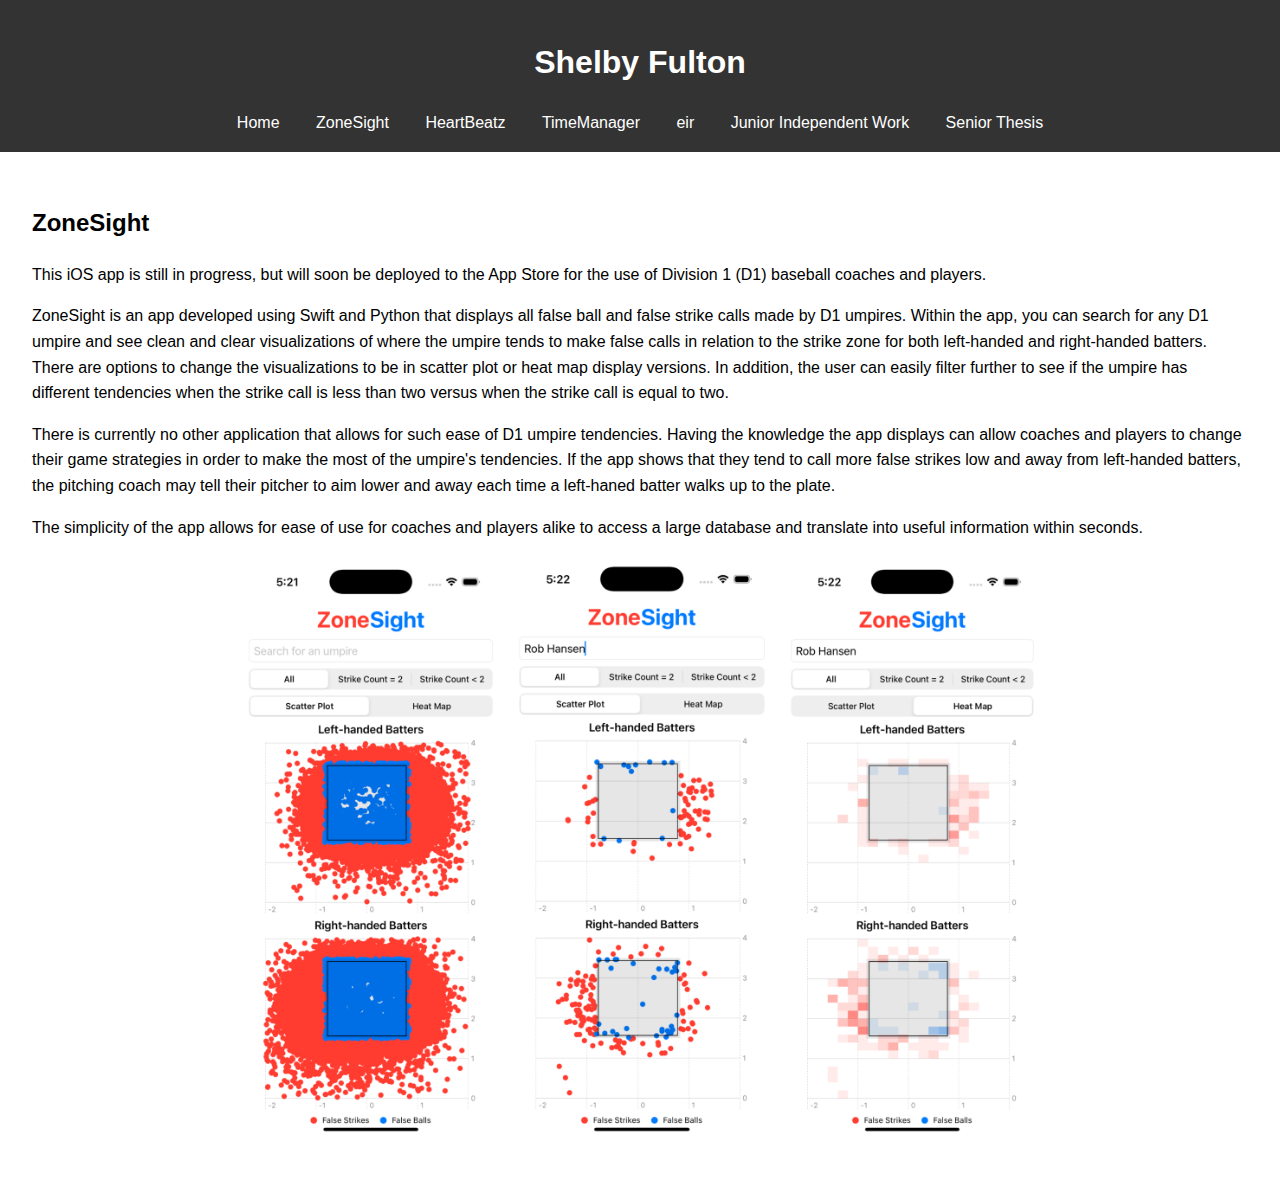
<file: project1.html>
<!DOCTYPE html>
<html lang="en">
<head>
  <meta charset="UTF-8">
  <meta name="viewport" content="width=device-width, initial-scale=1.0">
  <title>ZoneSight</title>
  <link rel="stylesheet" href="style.css">
</head>
<body>
  <header>
    <h1>Shelby Fulton</h1>
    <nav>
      <a href="index.html">Home</a>
      <a href="project1.html">ZoneSight</a>
      <a href="project2.html">HeartBeatz</a>
      <a href="project3.html">TimeManager</a>
      <a href="project4.html">eir</a>
      <a href="project5.html">Junior Independent Work</a>
      <a href="project6.html">Senior Thesis</a>
      <!-- Add more links as needed -->
    </nav>
  </header>
  <main>
    <h2>ZoneSight</h2>
    <p>This iOS app is still in progress, but will soon be deployed to the App Store for the use of Division 1 (D1) baseball coaches and players.</p>
    <p>ZoneSight is an app developed using Swift and Python that displays all false ball and false strike calls made by D1 umpires. Within the app, you can search for any D1 umpire and see clean and clear visualizations of where the umpire tends to make false calls in relation to the strike zone for both left-handed and right-handed batters. There are options to change the visualizations to be in scatter plot or heat map display versions. In addition, the user can easily filter further to see if the umpire has different tendencies when the strike call is less than two versus when the strike call is equal to two.</p>
    <p>There is currently no other application that allows for such ease of D1 umpire tendencies. Having the knowledge the app displays can allow coaches and players to change their game strategies in order to make the most of the umpire's tendencies. If the app shows that they tend to call more false strikes low and away from left-handed batters, the pitching coach may tell their pitcher to aim lower and away each time a left-haned batter walks up to the plate.</p>
    <p>The simplicity of the app allows for ease of use for coaches and players alike to access a large database and translate into useful information within seconds.</p>
    <img src="forrob.png" alt="Search Results for Rob Hansen" style="width: 800px;">
  </main>
</body>
</html>
</file>
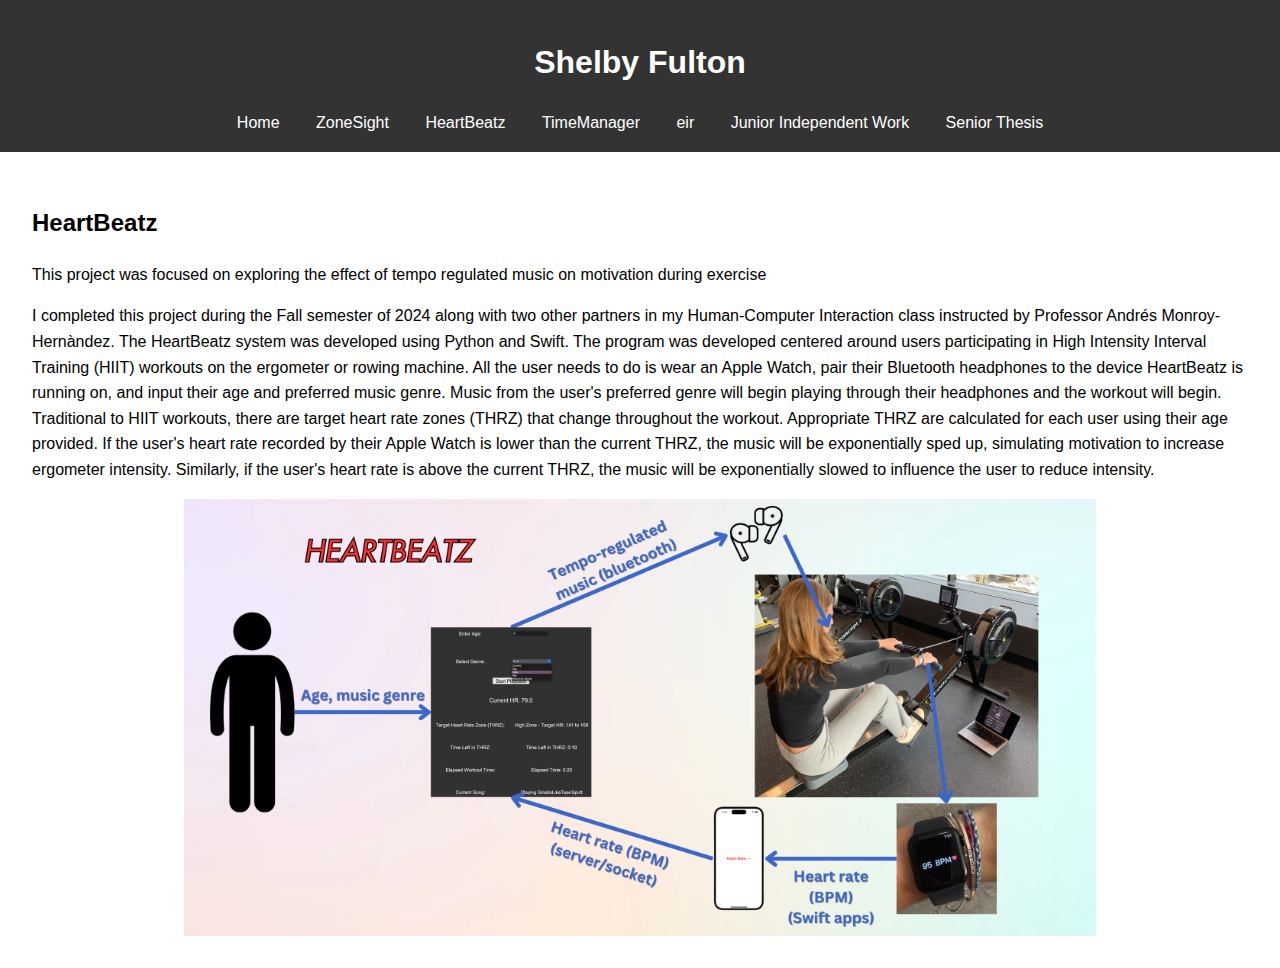
<file: project2.html>
<!DOCTYPE html>
<html lang="en">
<head>
  <meta charset="UTF-8">
  <meta name="viewport" content="width=device-width, initial-scale=1.0">
  <title>HeartBeatz</title>
  <link rel="stylesheet" href="style.css">
</head>
<body>
  <header>
    <h1>Shelby Fulton</h1>
    <nav>
      <a href="index.html">Home</a>
      <a href="project1.html">ZoneSight</a>
      <a href="project2.html">HeartBeatz</a>
      <a href="project3.html">TimeManager</a>
      <a href="project4.html">eir</a>
      <a href="project5.html">Junior Independent Work</a>
      <a href="project6.html">Senior Thesis</a>
      <!-- Add more links as needed -->
    </nav>
  </header>
  <main>
    <h2>HeartBeatz</h2>
    <p>This project was focused on exploring the effect of tempo regulated music on motivation during exercise</p>
    <p>I completed this project during the Fall semester of 2024 along with two other partners in my Human-Computer Interaction class instructed by Professor Andrés Monroy-Hernàndez. The HeartBeatz system was developed using Python and Swift. The program was developed centered around users participating in High Intensity Interval Training (HIIT) workouts on the ergometer or rowing machine. All the user needs to do is wear an Apple Watch, pair their Bluetooth headphones to the device HeartBeatz is running on, and input their age and preferred music genre. Music from the user's preferred genre will begin playing through their headphones and the workout will begin. Traditional to HIIT workouts, there are target heart rate zones (THRZ) that change throughout the workout. Appropriate THRZ are calculated for each user using their age provided. If the user's heart rate recorded by their Apple Watch is lower than the current THRZ, the music will be exponentially sped up, simulating motivation to increase ergometer intensity. Similarly, if the user's heart rate is above the current THRZ, the music will be exponentially slowed to influence the user to reduce intensity.</p>
    <img src="heartbeatz.png" alt="HeartBeatz" style="width: 75%;">
    <!-- <p> </p> -->
  </main>
</body>
</html>
</file>
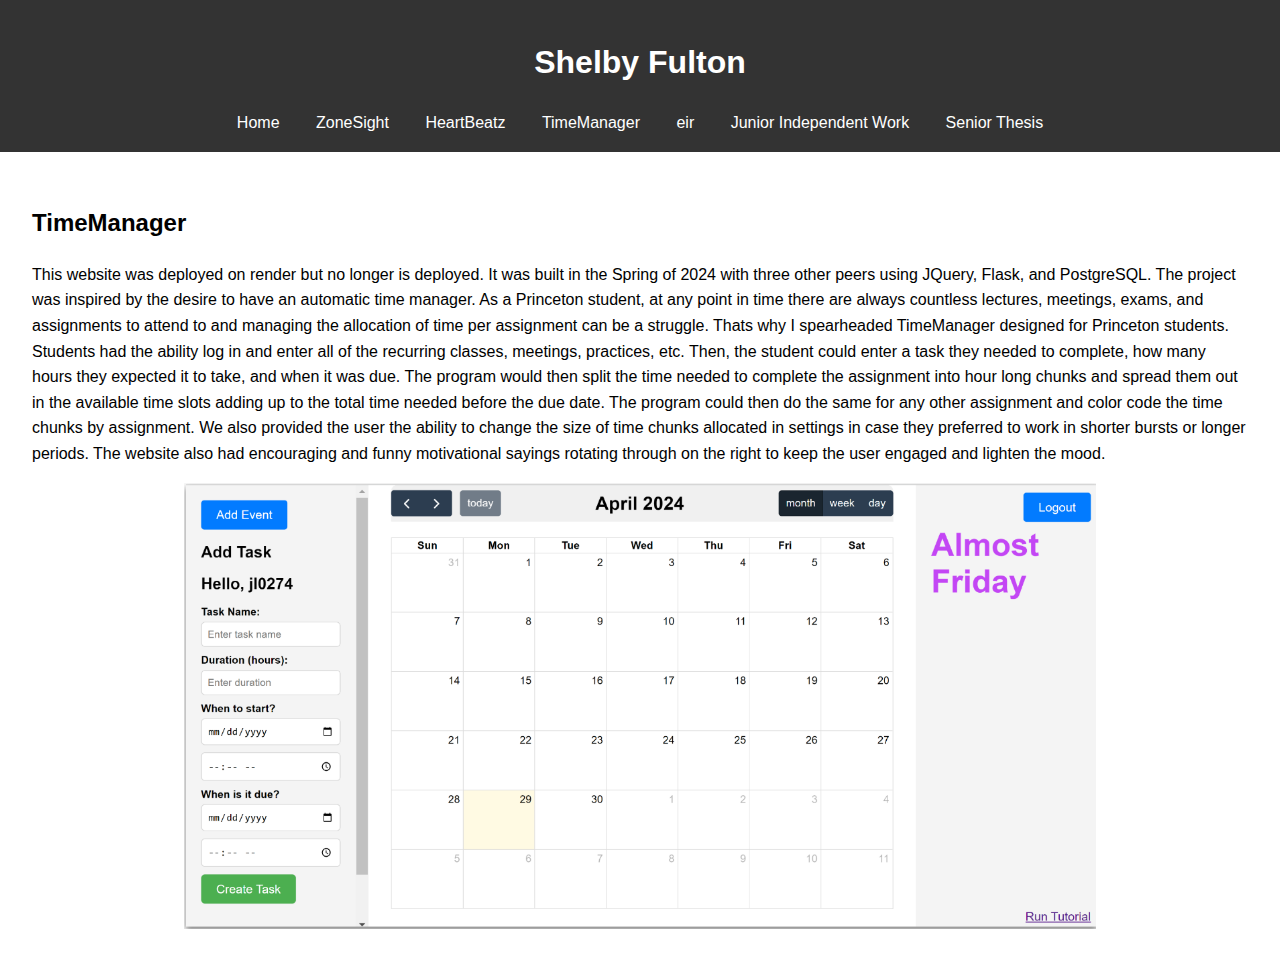
<file: project3.html>
<!DOCTYPE html>
<html lang="en">
<head>
  <meta charset="UTF-8">
  <meta name="viewport" content="width=device-width, initial-scale=1.0">
  <title>TimeManager</title>
  <link rel="stylesheet" href="style.css">
</head>
<body>
  <header>
    <h1>Shelby Fulton</h1>
    <nav>
      <a href="index.html">Home</a>
      <a href="project1.html">ZoneSight</a>
      <a href="project2.html">HeartBeatz</a>
      <a href="project3.html">TimeManager</a>
      <a href="project4.html">eir</a>
      <a href="project5.html">Junior Independent Work</a>
      <a href="project6.html">Senior Thesis</a>
      <!-- Add more links as needed -->
    </nav>
  </header>
  <main>
    <h2>TimeManager</h2>
    <p>This website was deployed on render but no longer is deployed. It was built in the Spring of 2024 with three other peers using JQuery, Flask, and PostgreSQL. The project was inspired by the desire to have an automatic time manager. As a Princeton student, at any point in time there are always countless lectures, meetings, exams, and assignments to attend to and managing the allocation of time per assignment can be a struggle. Thats why I spearheaded TimeManager designed for Princeton students. Students had the ability log in and enter all of the recurring classes, meetings, practices, etc. Then, the student could enter a task they needed to complete, how many hours they expected it to take, and when it was due. The program would then split the time needed to complete the assignment into hour long chunks and spread them out in the available time slots adding up to the total time needed before the due date. The program could then do the same for any other assignment and color code the time chunks by assignment. We also provided the user the ability to change the size of time chunks allocated in settings in case they preferred to work in shorter bursts or longer periods. The website also had encouraging and funny motivational sayings rotating through on the right to keep the user engaged and lighten the mood. </p>
    <img src="timemanager.png" alt="TimeManager" style="width: 75%;">
  </main>
</body>
</html>
</file>
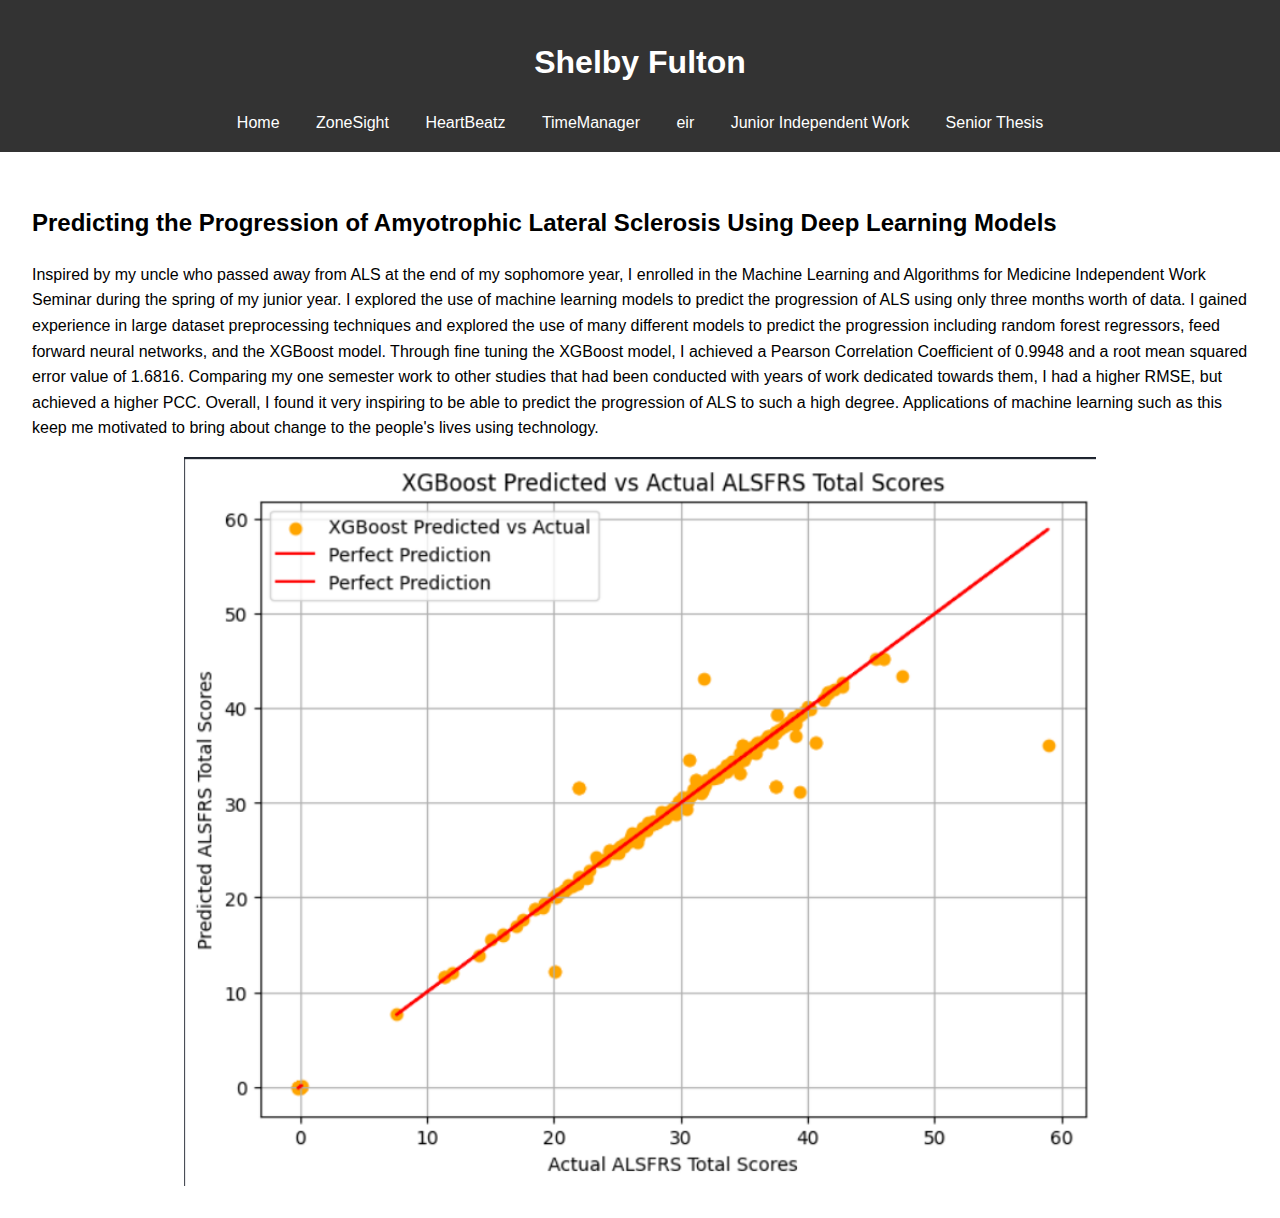
<file: project5.html>
<!DOCTYPE html>
<html lang="en">
<head>
  <meta charset="UTF-8">
  <meta name="viewport" content="width=device-width, initial-scale=1.0">
  <title>Junior Independent Work</title>
  <link rel="stylesheet" href="style.css">
</head>
<body>
  <header>
    <h1>Shelby Fulton</h1>
    <nav>
      <a href="index.html">Home</a>
      <a href="project1.html">ZoneSight</a>
      <a href="project2.html">HeartBeatz</a>
      <a href="project3.html">TimeManager</a>
      <a href="project4.html">eir</a>
      <a href="project5.html">Junior Independent Work</a>
      <a href="project6.html">Senior Thesis</a>
      <!-- Add more links as needed -->
    </nav>
  </header>
  <main>
    <h2>Predicting the Progression of Amyotrophic Lateral Sclerosis Using Deep Learning Models</h2>
    <p>Inspired by my uncle who passed away from ALS at the end of my sophomore year, I enrolled in the Machine Learning and Algorithms for Medicine Independent Work Seminar during the spring of my junior year. I explored the use of machine learning models to predict the progression of ALS using only three months worth of data. I gained experience in large dataset preprocessing techniques and explored the use of many different models to predict the progression including random forest regressors, feed forward neural networks, and the XGBoost model. Through fine tuning the XGBoost model, I achieved a Pearson Correlation Coefficient of 0.9948 and a root mean squared error value of 1.6816. Comparing my one semester work to other studies that had been conducted with years of work dedicated towards them, I had a higher RMSE, but achieved a higher PCC. Overall, I found it very inspiring to be able to predict the progression of ALS to such a high degree. Applications of machine learning such as this keep me motivated to bring about change to the people's lives using technology. </p>
    <img src="als.png" alt="ALS" style="width: 75%;">
  </main>
</body>
</html>
</file>
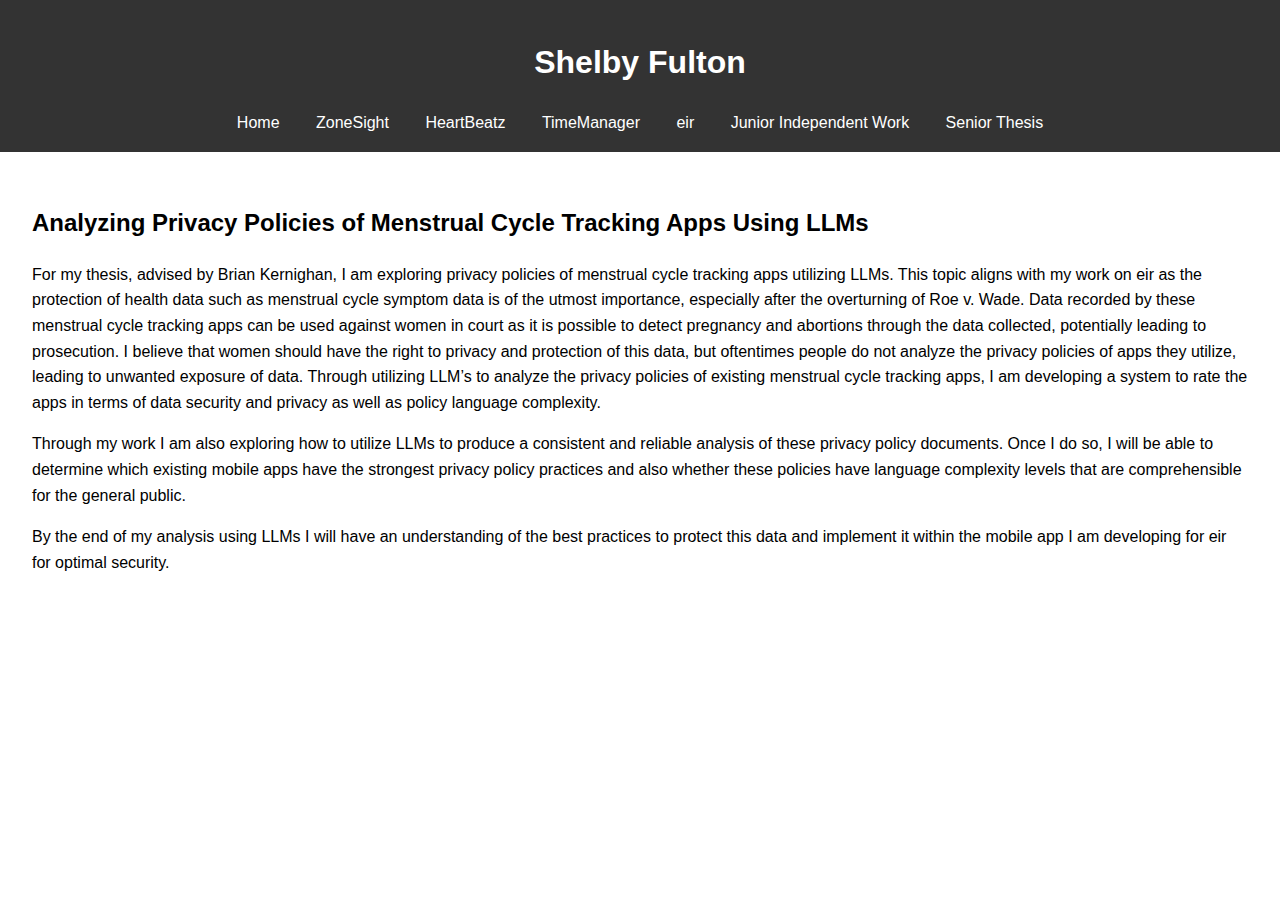
<file: project6.html>
<!DOCTYPE html>
<html lang="en">
<head>
  <meta charset="UTF-8">
  <meta name="viewport" content="width=device-width, initial-scale=1.0">
  <title>Senior Thesis</title>
  <link rel="stylesheet" href="style.css">
</head>
<body>
  <header>
    <h1>Shelby Fulton</h1>
    <nav>
      <a href="index.html">Home</a>
      <a href="project1.html">ZoneSight</a>
      <a href="project2.html">HeartBeatz</a>
      <a href="project3.html">TimeManager</a>
      <a href="project4.html">eir</a>
      <a href="project5.html">Junior Independent Work</a>
      <a href="project6.html">Senior Thesis</a>
      <!-- Add more links as needed -->
    </nav>
  </header>
  <main>
    <h2>Analyzing Privacy Policies of Menstrual Cycle Tracking Apps Using LLMs</h2>
    <p>For my thesis, advised by Brian Kernighan, I am exploring privacy policies of menstrual cycle tracking apps utilizing LLMs. This topic aligns with my work on eir as the protection of health data such as menstrual cycle symptom data is of the utmost importance, especially after the overturning of Roe v. Wade. Data recorded by these menstrual cycle tracking apps can be used against women in court as it is possible to detect pregnancy and abortions through the data collected, potentially leading to prosecution. I believe that women should have the right to privacy and protection of this data, but oftentimes people do not analyze the privacy policies of apps they utilize, leading to unwanted exposure of data. Through utilizing LLM’s to analyze the privacy policies of existing menstrual cycle tracking apps, I am developing a system to rate the apps in terms of data security and privacy as well as policy language complexity. </p>
    <p>Through my work I am also exploring how to utilize LLMs to produce a consistent and reliable analysis of these privacy policy documents. Once I do so, I will be able to determine which existing mobile apps have the strongest privacy policy practices and also whether these policies have language complexity levels that are comprehensible for the general public. </p>
    <p>By the end of my analysis using LLMs I will have an understanding of the best practices to protect this data and implement it within the mobile app I am developing for eir for optimal security. </p>
</main>
</body>
</html>
</file>
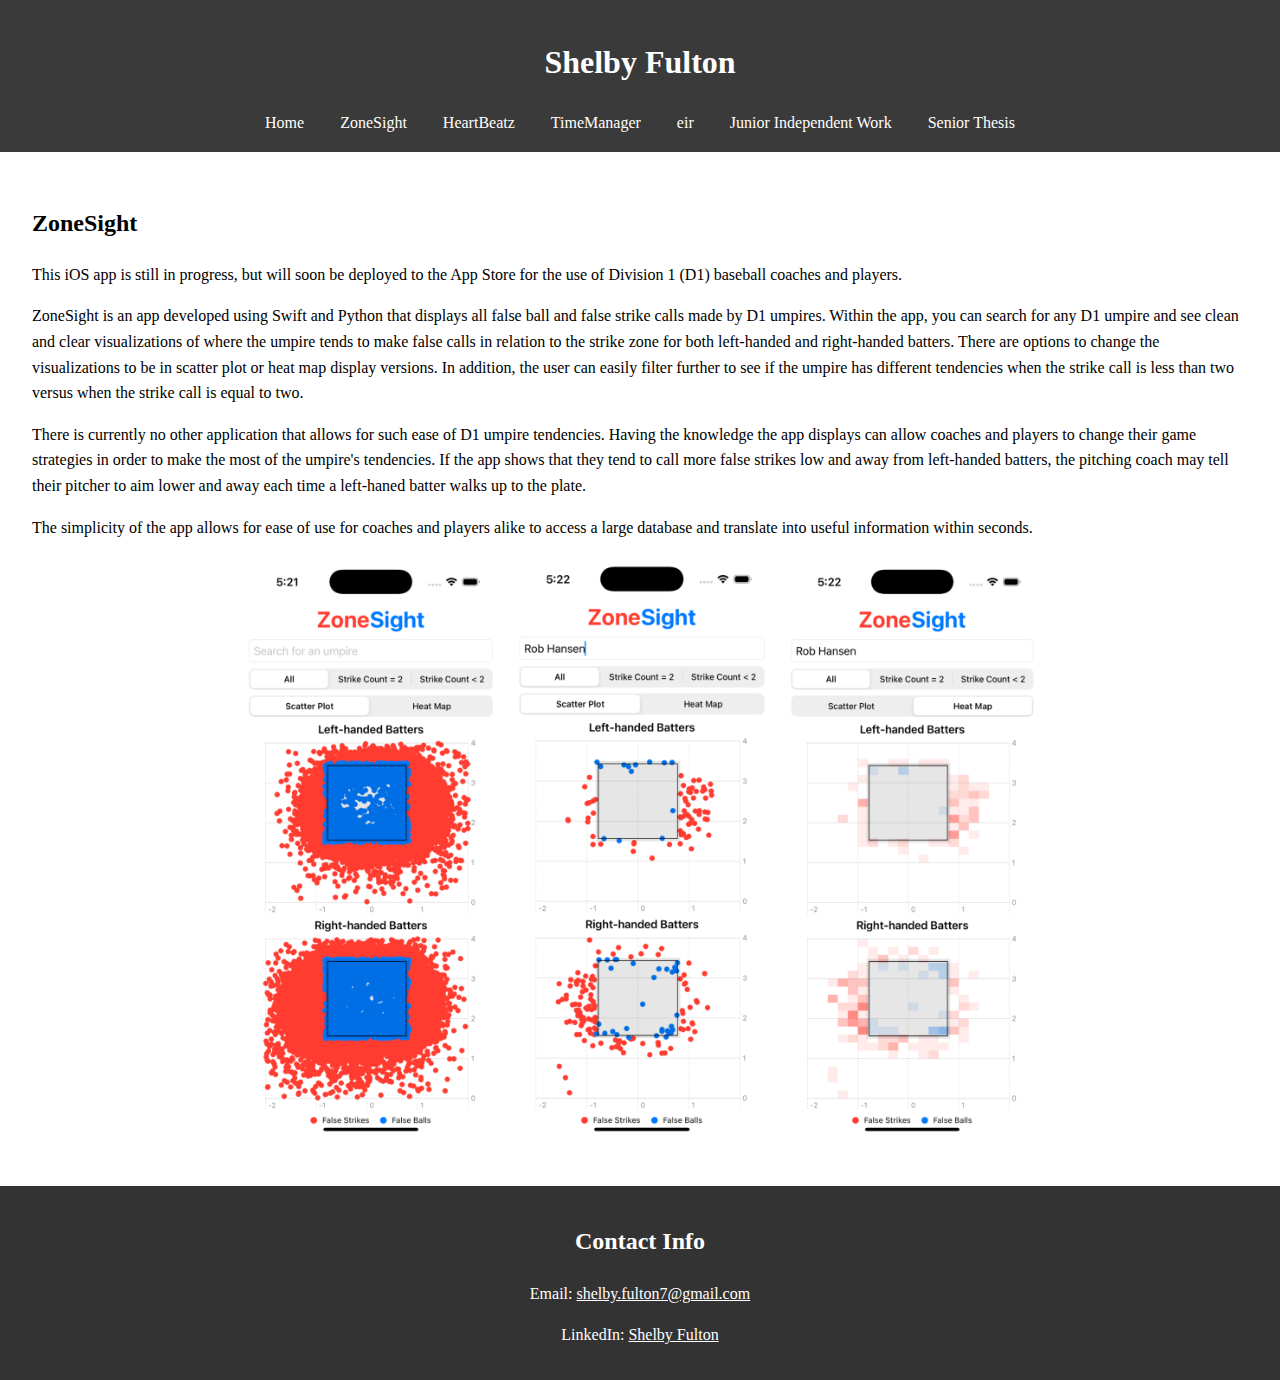
<file: docs/project1.html>
<!DOCTYPE html>
<html lang="en">
<head>
  <meta charset="UTF-8">
  <meta name="viewport" content="width=device-width, initial-scale=1.0">
  <title>ZoneSight</title>
  <link rel="stylesheet" href="style.css">
</head>
<body>
  <div class="content">
    <header>
      <h1>Shelby Fulton</h1>
      <nav>
        <a href="index.html">Home</a>
        <a href="project1.html">ZoneSight</a>
        <a href="project2.html">HeartBeatz</a>
        <a href="project3.html">TimeManager</a>
        <a href="project4.html">eir</a>
        <a href="project5.html">Junior Independent Work</a>
        <a href="project6.html">Senior Thesis</a>
      </nav>
    </header>
    <main>
      <h2>ZoneSight</h2>
      <p>This iOS app is still in progress, but will soon be deployed to the App Store for the use of Division 1 (D1) baseball coaches and players.</p>
      <p>ZoneSight is an app developed using Swift and Python that displays all false ball and false strike calls made by D1 umpires. Within the app, you can search for any D1 umpire and see clean and clear visualizations of where the umpire tends to make false calls in relation to the strike zone for both left-handed and right-handed batters. There are options to change the visualizations to be in scatter plot or heat map display versions. In addition, the user can easily filter further to see if the umpire has different tendencies when the strike call is less than two versus when the strike call is equal to two.</p>
      <p>There is currently no other application that allows for such ease of D1 umpire tendencies. Having the knowledge the app displays can allow coaches and players to change their game strategies in order to make the most of the umpire's tendencies. If the app shows that they tend to call more false strikes low and away from left-handed batters, the pitching coach may tell their pitcher to aim lower and away each time a left-haned batter walks up to the plate.</p>
      <p>The simplicity of the app allows for ease of use for coaches and players alike to access a large database and translate into useful information within seconds.</p>
      <img src="assets/images/forrob.png" alt="Search Results for Rob Hansen" style="width: 800px;">
    </main>
  </div>
</body>
<footer>
  <section id="contact">
    <h2>Contact Info</h2>
    <p>Email: <a href="mailto:shelby.fulton7@gmail.com">shelby.fulton7@gmail.com</a></p>
    <p>LinkedIn: <a href="https://www.linkedin.com/in/shelby-fulton-b65693279" target="_blank" rel="noopener noreferrer">Shelby Fulton</a></p>
  </section> 
</footer>
</html>
</file>
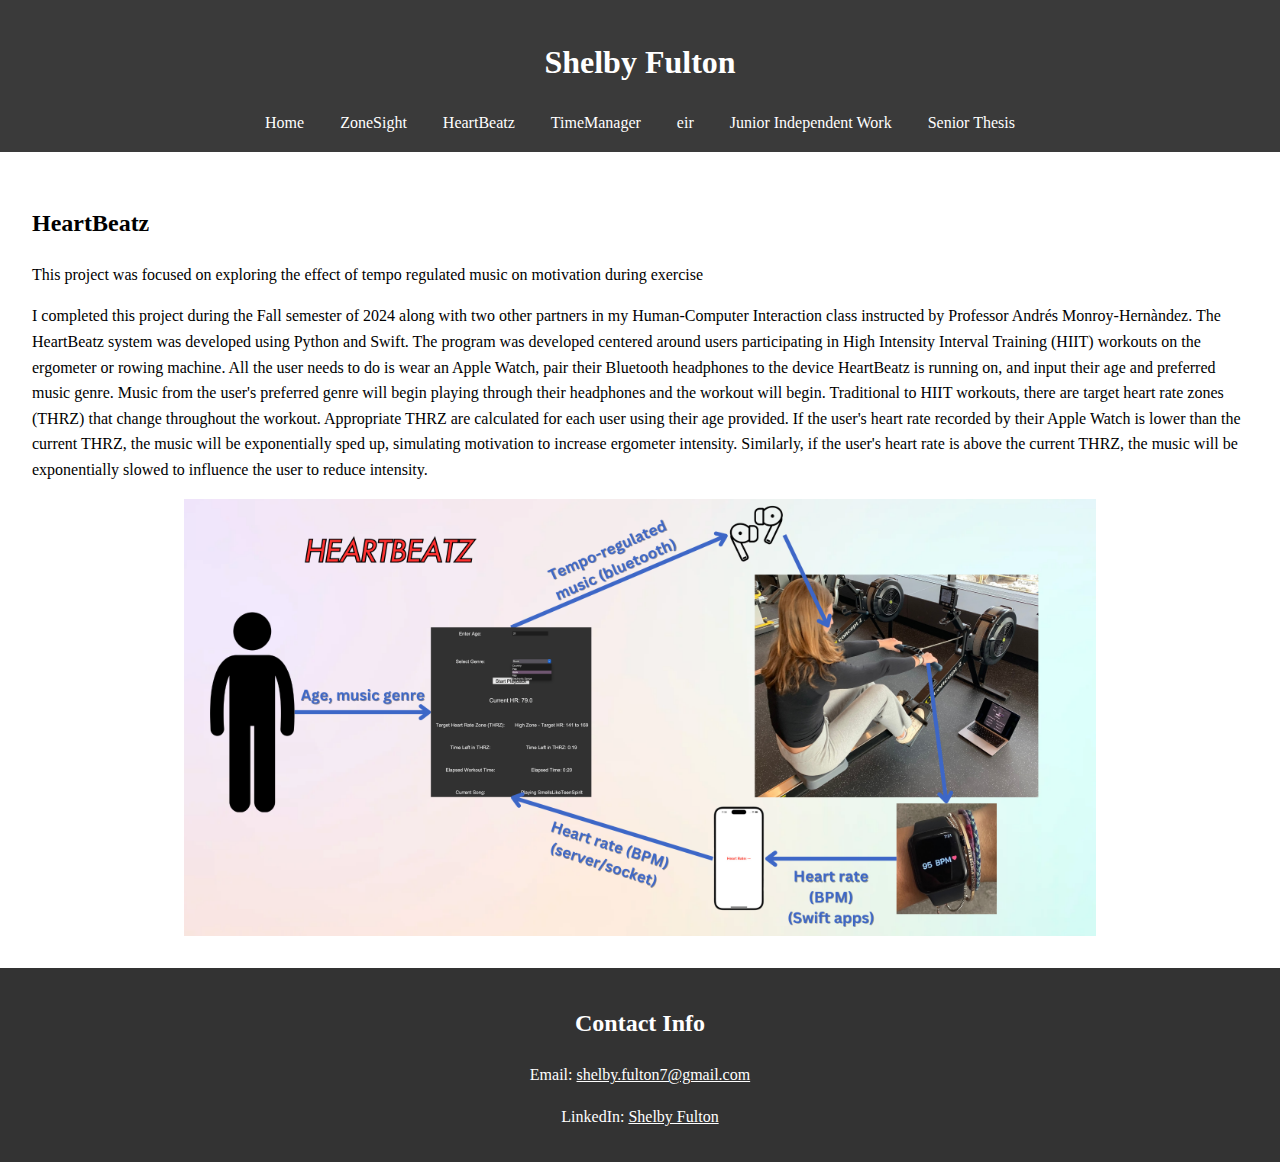
<file: docs/project2.html>
<!DOCTYPE html>
<html lang="en">
<head>
  <meta charset="UTF-8">
  <meta name="viewport" content="width=device-width, initial-scale=1.0">
  <title>HeartBeatz</title>
  <link rel="stylesheet" href="style.css">
</head>
<body>
  <div class="content">
    <header>
      <h1>Shelby Fulton</h1>
      <nav>
        <a href="index.html">Home</a>
        <a href="project1.html">ZoneSight</a>
        <a href="project2.html">HeartBeatz</a>
        <a href="project3.html">TimeManager</a>
        <a href="project4.html">eir</a>
        <a href="project5.html">Junior Independent Work</a>
        <a href="project6.html">Senior Thesis</a>
      </nav>
    </header>
    <main>
      <h2>HeartBeatz</h2>
      <p>This project was focused on exploring the effect of tempo regulated music on motivation during exercise</p>
      <p>I completed this project during the Fall semester of 2024 along with two other partners in my Human-Computer Interaction class instructed by Professor Andrés Monroy-Hernàndez. The HeartBeatz system was developed using Python and Swift. The program was developed centered around users participating in High Intensity Interval Training (HIIT) workouts on the ergometer or rowing machine. All the user needs to do is wear an Apple Watch, pair their Bluetooth headphones to the device HeartBeatz is running on, and input their age and preferred music genre. Music from the user's preferred genre will begin playing through their headphones and the workout will begin. Traditional to HIIT workouts, there are target heart rate zones (THRZ) that change throughout the workout. Appropriate THRZ are calculated for each user using their age provided. If the user's heart rate recorded by their Apple Watch is lower than the current THRZ, the music will be exponentially sped up, simulating motivation to increase ergometer intensity. Similarly, if the user's heart rate is above the current THRZ, the music will be exponentially slowed to influence the user to reduce intensity.</p>
      <img src="assets/images/heartbeatz.png" alt="HeartBeatz" style="width: 75%;">
      <!-- <p> </p> -->
    </main>
  </div>
</body>
<footer>
  <section id="contact">
    <h2>Contact Info</h2>
    <p>Email: <a href="mailto:shelby.fulton7@gmail.com">shelby.fulton7@gmail.com</a></p>
    <p>LinkedIn: <a href="https://www.linkedin.com/in/shelby-fulton-b65693279" target="_blank" rel="noopener noreferrer">Shelby Fulton</a></p>
  </section> 
</footer>
</html>
</file>
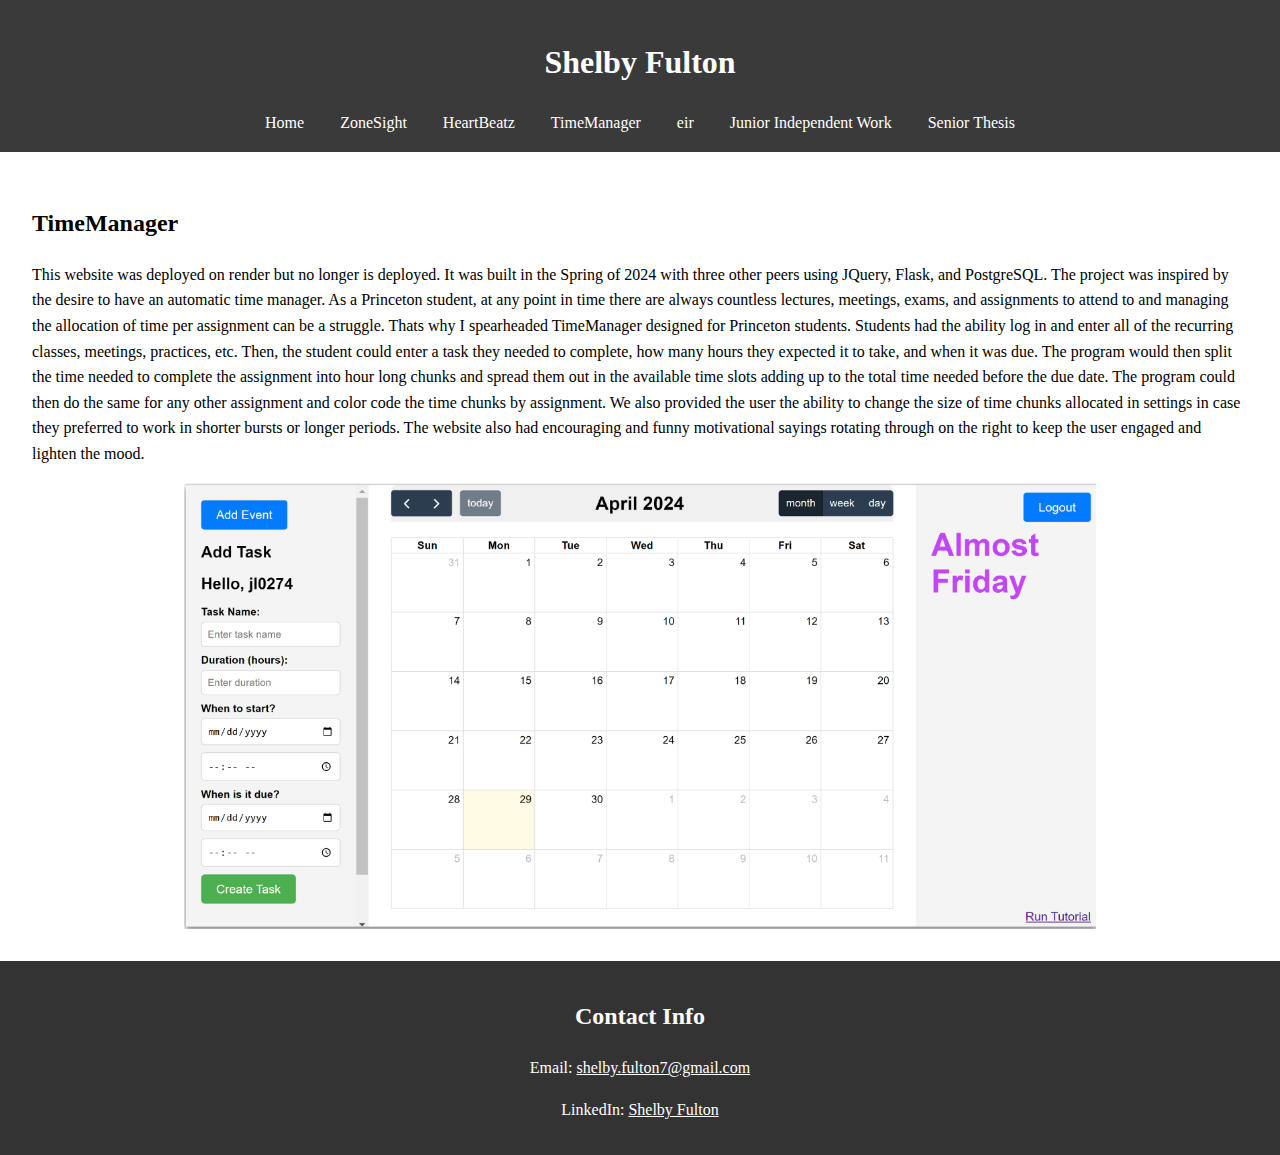
<file: docs/project3.html>
<!DOCTYPE html>
<html lang="en">
<head>
  <meta charset="UTF-8">
  <meta name="viewport" content="width=device-width, initial-scale=1.0">
  <title>TimeManager</title>
  <link rel="stylesheet" href="style.css">
</head>
<body>
  <div class="content">
    <header>
      <h1>Shelby Fulton</h1>
      <nav>
        <a href="index.html">Home</a>
        <a href="project1.html">ZoneSight</a>
        <a href="project2.html">HeartBeatz</a>
        <a href="project3.html">TimeManager</a>
        <a href="project4.html">eir</a>
        <a href="project5.html">Junior Independent Work</a>
        <a href="project6.html">Senior Thesis</a>
      </nav>
    </header>
    <main>
      <h2>TimeManager</h2>
      <p>This website was deployed on render but no longer is deployed. It was built in the Spring of 2024 with three other peers using JQuery, Flask, and PostgreSQL. The project was inspired by the desire to have an automatic time manager. As a Princeton student, at any point in time there are always countless lectures, meetings, exams, and assignments to attend to and managing the allocation of time per assignment can be a struggle. Thats why I spearheaded TimeManager designed for Princeton students. Students had the ability log in and enter all of the recurring classes, meetings, practices, etc. Then, the student could enter a task they needed to complete, how many hours they expected it to take, and when it was due. The program would then split the time needed to complete the assignment into hour long chunks and spread them out in the available time slots adding up to the total time needed before the due date. The program could then do the same for any other assignment and color code the time chunks by assignment. We also provided the user the ability to change the size of time chunks allocated in settings in case they preferred to work in shorter bursts or longer periods. The website also had encouraging and funny motivational sayings rotating through on the right to keep the user engaged and lighten the mood. </p>
      <img src="assets/images/timemanager.png" alt="TimeManager" style="width: 75%;">
    </main>
  </div>
</body>
<footer>
  <section id="contact">
    <h2>Contact Info</h2>
    <p>Email: <a href="mailto:shelby.fulton7@gmail.com">shelby.fulton7@gmail.com</a></p>
    <p>LinkedIn: <a href="https://www.linkedin.com/in/shelby-fulton-b65693279" target="_blank" rel="noopener noreferrer">Shelby Fulton</a></p>
  </section> 
</footer>
</html>
</file>
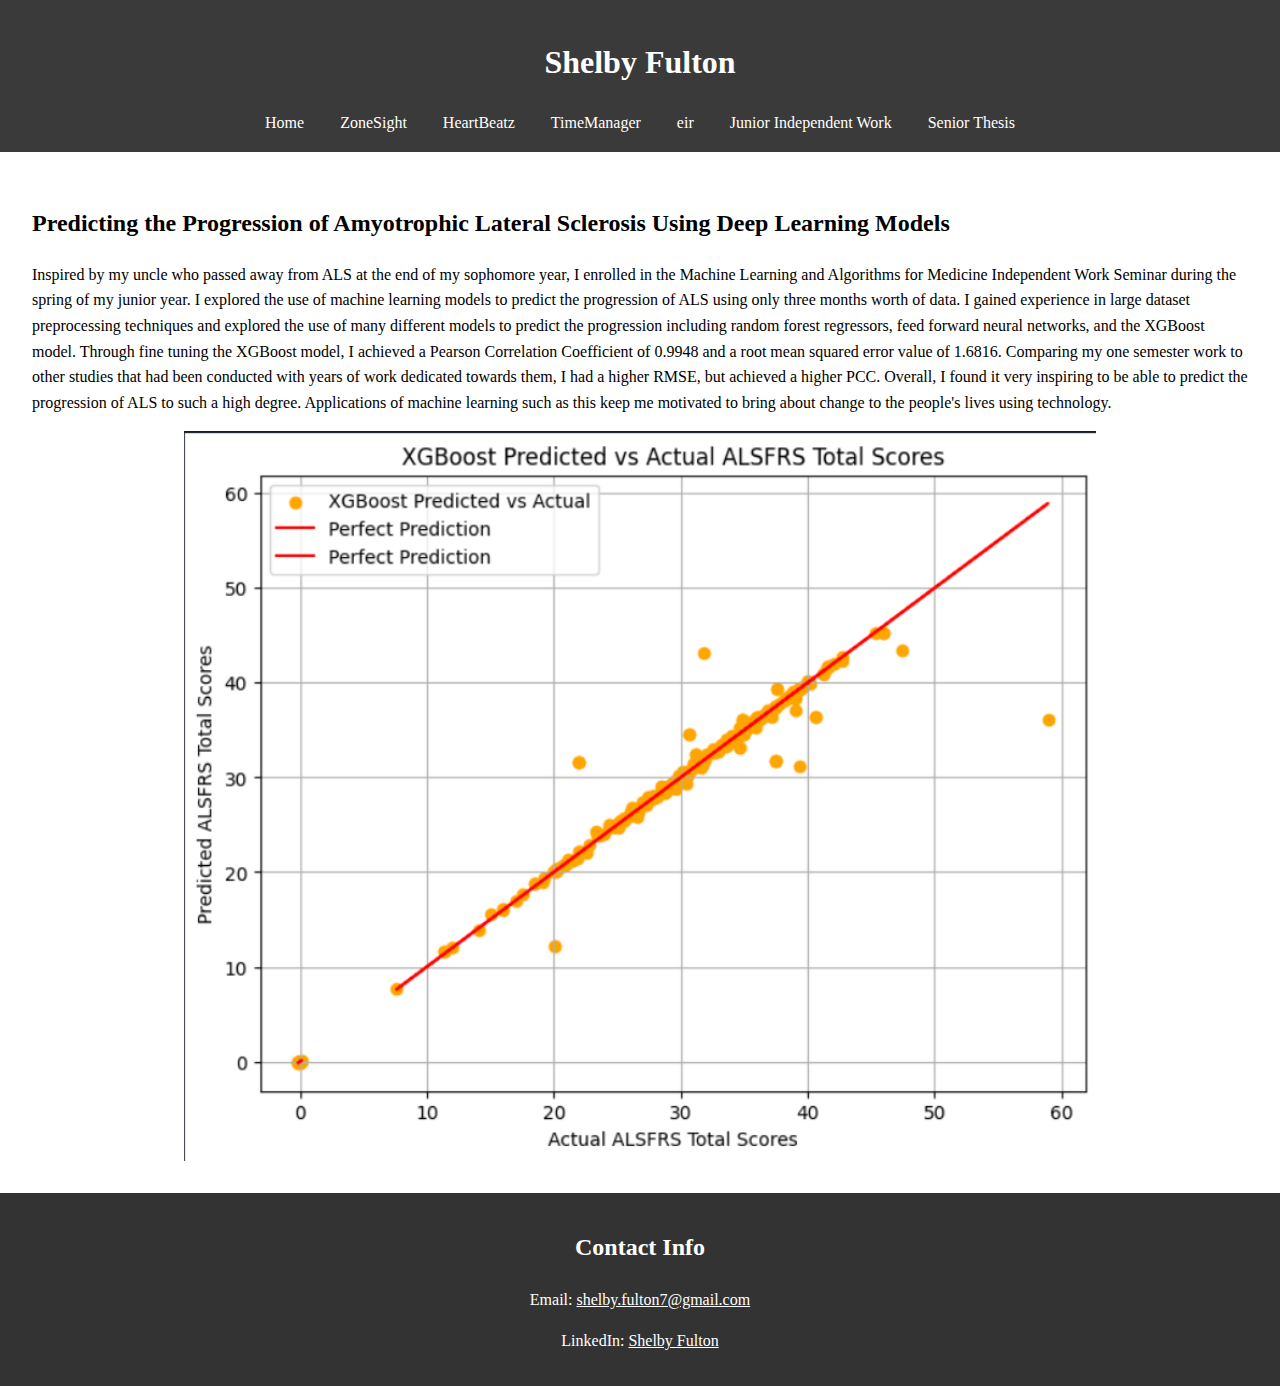
<file: docs/project5.html>
<!DOCTYPE html>
<html lang="en">
<head>
  <meta charset="UTF-8">
  <meta name="viewport" content="width=device-width, initial-scale=1.0">
  <title>Junior Independent Work</title>
  <link rel="stylesheet" href="style.css">
</head>
<body>
  <div class="content">
    <header>
      <h1>Shelby Fulton</h1>
      <nav>
        <a href="index.html">Home</a>
        <a href="project1.html">ZoneSight</a>
        <a href="project2.html">HeartBeatz</a>
        <a href="project3.html">TimeManager</a>
        <a href="project4.html">eir</a>
        <a href="project5.html">Junior Independent Work</a>
        <a href="project6.html">Senior Thesis</a>
      </nav>
    </header>
    <main>
      <h2>Predicting the Progression of Amyotrophic Lateral Sclerosis Using Deep Learning Models</h2>
      <p>Inspired by my uncle who passed away from ALS at the end of my sophomore year, I enrolled in the Machine Learning and Algorithms for Medicine Independent Work Seminar during the spring of my junior year. I explored the use of machine learning models to predict the progression of ALS using only three months worth of data. I gained experience in large dataset preprocessing techniques and explored the use of many different models to predict the progression including random forest regressors, feed forward neural networks, and the XGBoost model. Through fine tuning the XGBoost model, I achieved a Pearson Correlation Coefficient of 0.9948 and a root mean squared error value of 1.6816. Comparing my one semester work to other studies that had been conducted with years of work dedicated towards them, I had a higher RMSE, but achieved a higher PCC. Overall, I found it very inspiring to be able to predict the progression of ALS to such a high degree. Applications of machine learning such as this keep me motivated to bring about change to the people's lives using technology. </p>
      <img src="assets/images/als.png" alt="ALS" style="width: 75%;">
    </main>
  </div>
</body>
<footer>
  <section id="contact">
    <h2>Contact Info</h2>
    <p>Email: <a href="mailto:shelby.fulton7@gmail.com">shelby.fulton7@gmail.com</a></p>
    <p>LinkedIn: <a href="https://www.linkedin.com/in/shelby-fulton-b65693279" target="_blank" rel="noopener noreferrer">Shelby Fulton</a></p>
  </section> 
</footer>
</html>
</file>
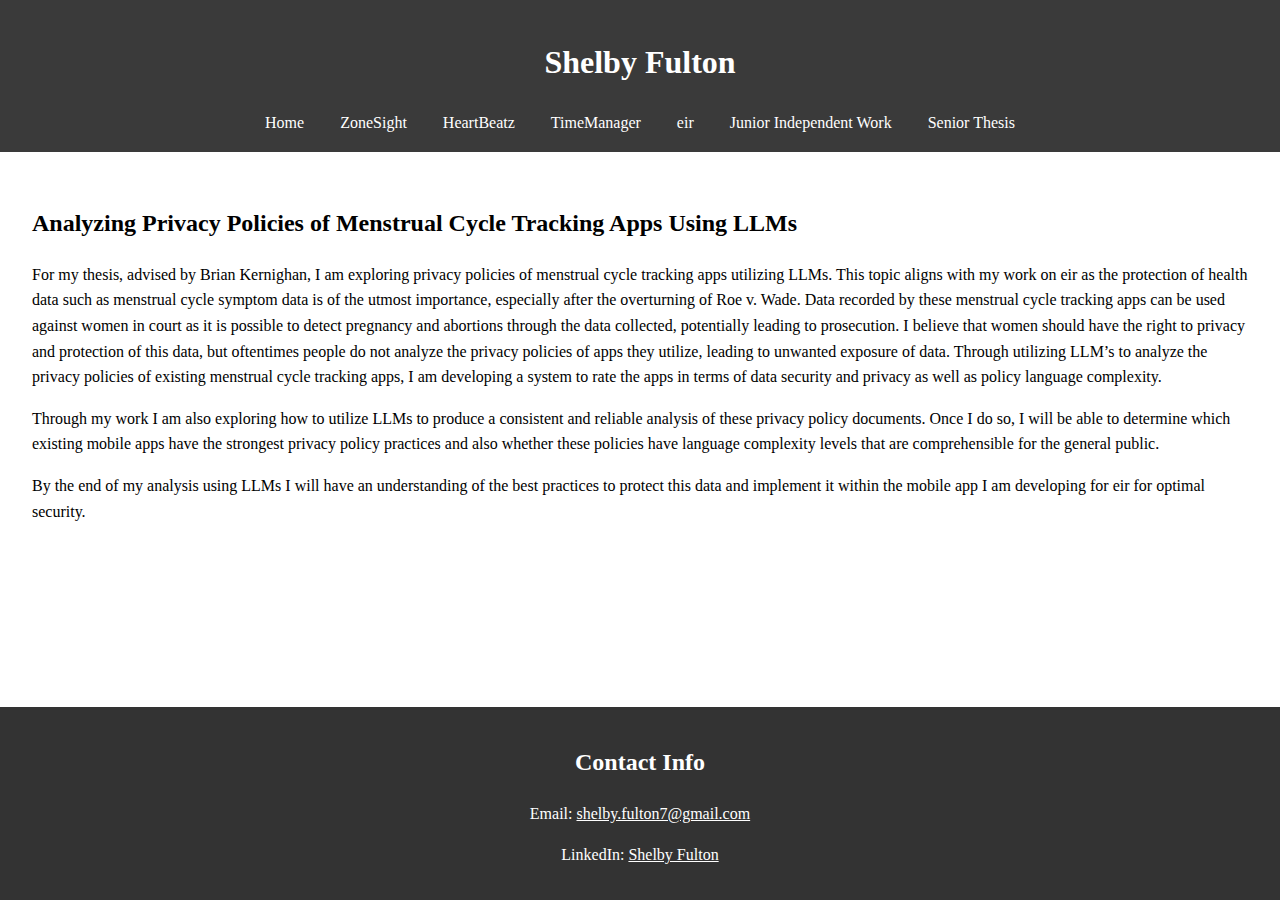
<file: docs/project6.html>
<!DOCTYPE html>
<html lang="en">
<head>
  <meta charset="UTF-8">
  <meta name="viewport" content="width=device-width, initial-scale=1.0">
  <title>Senior Thesis</title>
  <link rel="stylesheet" href="style.css">
</head>
<body>
  <div class="content">
    <header>
      <h1>Shelby Fulton</h1>
      <nav>
        <a href="index.html">Home</a>
        <a href="project1.html">ZoneSight</a>
        <a href="project2.html">HeartBeatz</a>
        <a href="project3.html">TimeManager</a>
        <a href="project4.html">eir</a>
        <a href="project5.html">Junior Independent Work</a>
        <a href="project6.html">Senior Thesis</a>
      </nav>
    </header>
    <main>
      <h2>Analyzing Privacy Policies of Menstrual Cycle Tracking Apps Using LLMs</h2>
      <p>For my thesis, advised by Brian Kernighan, I am exploring privacy policies of menstrual cycle tracking apps utilizing LLMs. This topic aligns with my work on eir as the protection of health data such as menstrual cycle symptom data is of the utmost importance, especially after the overturning of Roe v. Wade. Data recorded by these menstrual cycle tracking apps can be used against women in court as it is possible to detect pregnancy and abortions through the data collected, potentially leading to prosecution. I believe that women should have the right to privacy and protection of this data, but oftentimes people do not analyze the privacy policies of apps they utilize, leading to unwanted exposure of data. Through utilizing LLM’s to analyze the privacy policies of existing menstrual cycle tracking apps, I am developing a system to rate the apps in terms of data security and privacy as well as policy language complexity. </p>
      <p>Through my work I am also exploring how to utilize LLMs to produce a consistent and reliable analysis of these privacy policy documents. Once I do so, I will be able to determine which existing mobile apps have the strongest privacy policy practices and also whether these policies have language complexity levels that are comprehensible for the general public. </p>
      <p>By the end of my analysis using LLMs I will have an understanding of the best practices to protect this data and implement it within the mobile app I am developing for eir for optimal security. </p>
    </main>
  </div>
</body>
<footer>
  <section id="contact">
    <h2>Contact Info</h2>
    <p>Email: <a href="mailto:shelby.fulton7@gmail.com">shelby.fulton7@gmail.com</a></p>
    <p>LinkedIn: <a href="https://www.linkedin.com/in/shelby-fulton-b65693279" target="_blank" rel="noopener noreferrer">Shelby Fulton</a></p>
  </section> 
</footer>
</html>
</file>
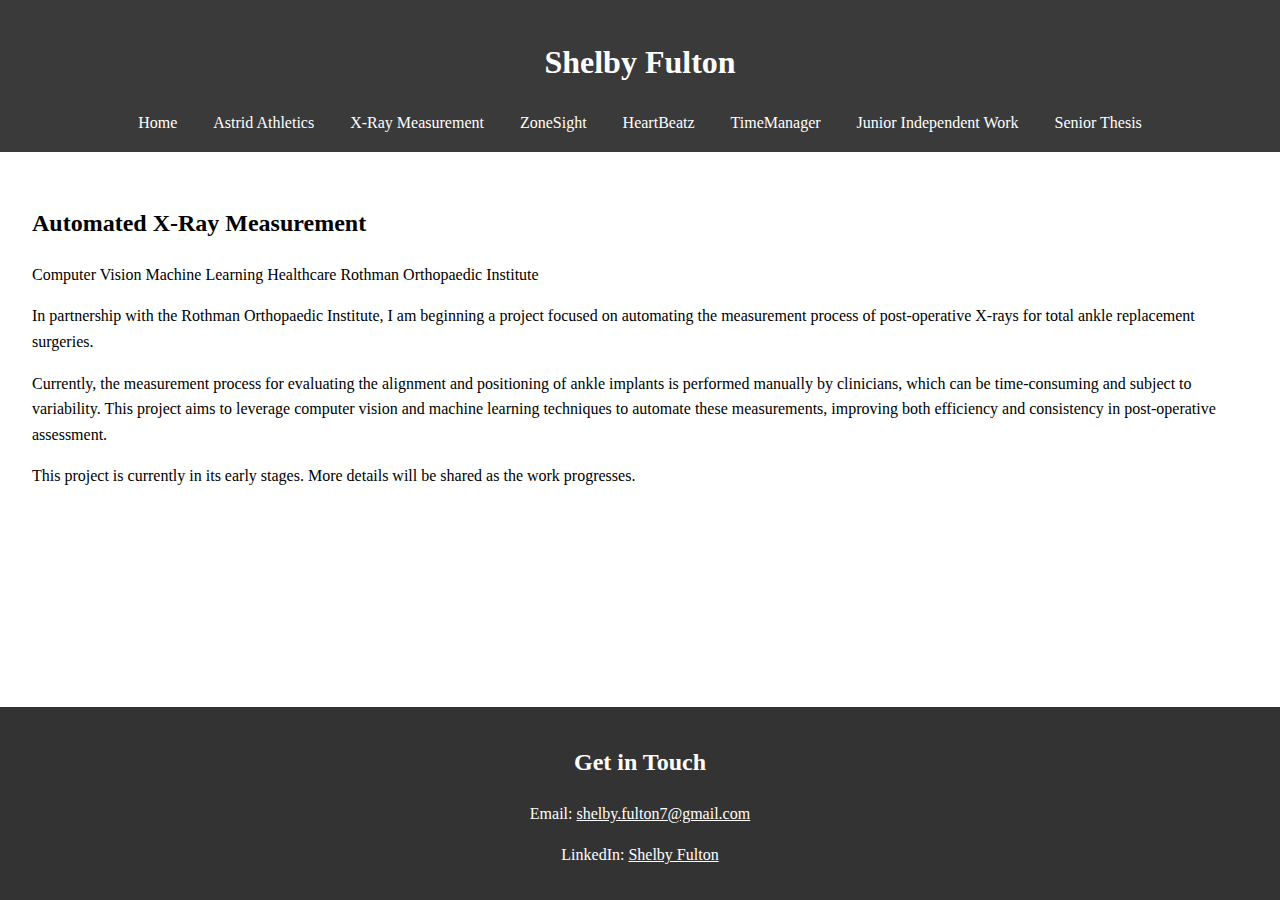
<file: docs/project7.html>
<!DOCTYPE html>
<html lang="en">
<head>
  <meta charset="UTF-8">
  <meta name="viewport" content="width=device-width, initial-scale=1.0">
  <title>Automated X-Ray Measurement — Shelby Fulton</title>
  <link rel="preconnect" href="https://fonts.googleapis.com">
  <link rel="preconnect" href="https://fonts.gstatic.com" crossorigin>
  <link href="https://fonts.googleapis.com/css2?family=DM+Sans:wght@400;500;600;700&display=swap" rel="stylesheet">
  <link rel="stylesheet" href="style.css">
</head>
<body>
  <div class="content">
    <header>
      <h1>Shelby Fulton</h1>
      <nav>
        <a href="index.html">Home</a>
        <a href="project4.html">Astrid Athletics</a>
        <a href="project7.html" class="active">X-Ray Measurement</a>
        <a href="project1.html">ZoneSight</a>
        <a href="project2.html">HeartBeatz</a>
        <a href="project3.html">TimeManager</a>
        <a href="project5.html">Junior Independent Work</a>
        <a href="project6.html">Senior Thesis</a>
      </nav>
    </header>
    <main>
      <div class="project-header">
        <h2>Automated X-Ray Measurement</h2>
        <div class="project-tags">
          <span class="tag">Computer Vision</span>
          <span class="tag">Machine Learning</span>
          <span class="tag">Healthcare</span>
          <span class="tag">Rothman Orthopaedic Institute</span>
        </div>
      </div>
      <div class="project-body">
        <p>In partnership with the Rothman Orthopaedic Institute, I am beginning a project focused on automating the measurement process of post-operative X-rays for total ankle replacement surgeries.</p>
        <p>Currently, the measurement process for evaluating the alignment and positioning of ankle implants is performed manually by clinicians, which can be time-consuming and subject to variability. This project aims to leverage computer vision and machine learning techniques to automate these measurements, improving both efficiency and consistency in post-operative assessment.</p>
        <p>This project is currently in its early stages. More details will be shared as the work progresses.</p>
      </div>
    </main>
  </div>
  <footer>
    <section id="contact">
      <h2>Get in Touch</h2>
      <p>Email: <a href="mailto:shelby.fulton7@gmail.com">shelby.fulton7@gmail.com</a></p>
      <p>LinkedIn: <a href="https://www.linkedin.com/in/shelby-fulton-b65693279" target="_blank" rel="noopener noreferrer">Shelby Fulton</a></p>
    </section>
  </footer>
</body>
</html>
</file>
<file: style.css>
body {
    font-family: Arial, sans-serif;
    margin: 0;
    padding: 0;
    line-height: 1.6;
  }
  
  header {
    background: #333;
    color: #fff;
    padding: 1rem 0;
    text-align: center;
  }
  
  header nav a {
    color: #fff;
    margin: 0 1rem;
    text-decoration: none;
  }
  
  main {
    padding: 2rem;
  }
  
  .project {
    margin-bottom: 1.5rem;
  }
  
  footer {
    text-align: center;
    background: #333;
    color: #fff;
    padding: 1rem 0;
  }
  img {
    /* width: 20%; */
    /* border-radius: 50%; Makes the image round */
    /* box-shadow: 0 4px 8px rgba(0, 0, 0, 0.2); Adds a shadow */
    display: block;
    margin-left: auto;
    margin-right: auto;
    margin-top: auto;
    margin-bottom: auto;
  }
  video {
    display: block;
    margin-left: auto;
    margin-right: auto;
  }
  .image-container {
    display: flex;
    gap: 20px; /* Space between images */
    /* justify-content: center; Center images horizontally/ */
  }
/*   
  .image-container img {
    width: 150px; /* Adjust image size */
    /* height: auto; Maintain aspect ratio */
    /* border-radius: 10px; Optional: Rounded corners */
    /* box-shadow: 0 4px 8px rgba(0, 0, 0, 0.2); Optional: Add shadow */
  /* } */
</file>
<file: docs/style.css>
html, body {
  height: 100%;
  margin: 0;
  display: flex;
  flex-direction: column;
}

/* Ensure the content takes up all remaining space */
.content {
  flex: 1; /* Fills available vertical space */
}

body {
    font-family:'Times New Roman', Times, serif;
    margin: 0;
    padding: 0;
    line-height: 1.6;
  }
  
  header {
    background: #3a3a3a;
    color: #fff;
    padding: 1rem 0;
    text-align: center;
  }
  
  header nav a {
    color: #fff;
    margin: 0 1rem;
    text-decoration: none;
  }
  
  main {
    padding: 2rem;
  }
  
  .project {
    margin-bottom: 1.5rem;
  }
  
  footer {
    background: #333;
    color: white;
    text-align: center;
    padding: 1rem 0;
}
  img {
    display: block;
    margin-left: auto;
    margin-right: auto;
    margin-top: auto;
    margin-bottom: auto;
  }
  video {
    display: block;
    margin-left: auto;
    margin-right: auto;
  }
  .image-container {
    display: flex;
    gap: 20px;
  }
  a {
    color: white; /* Change the color */
}
</file>
